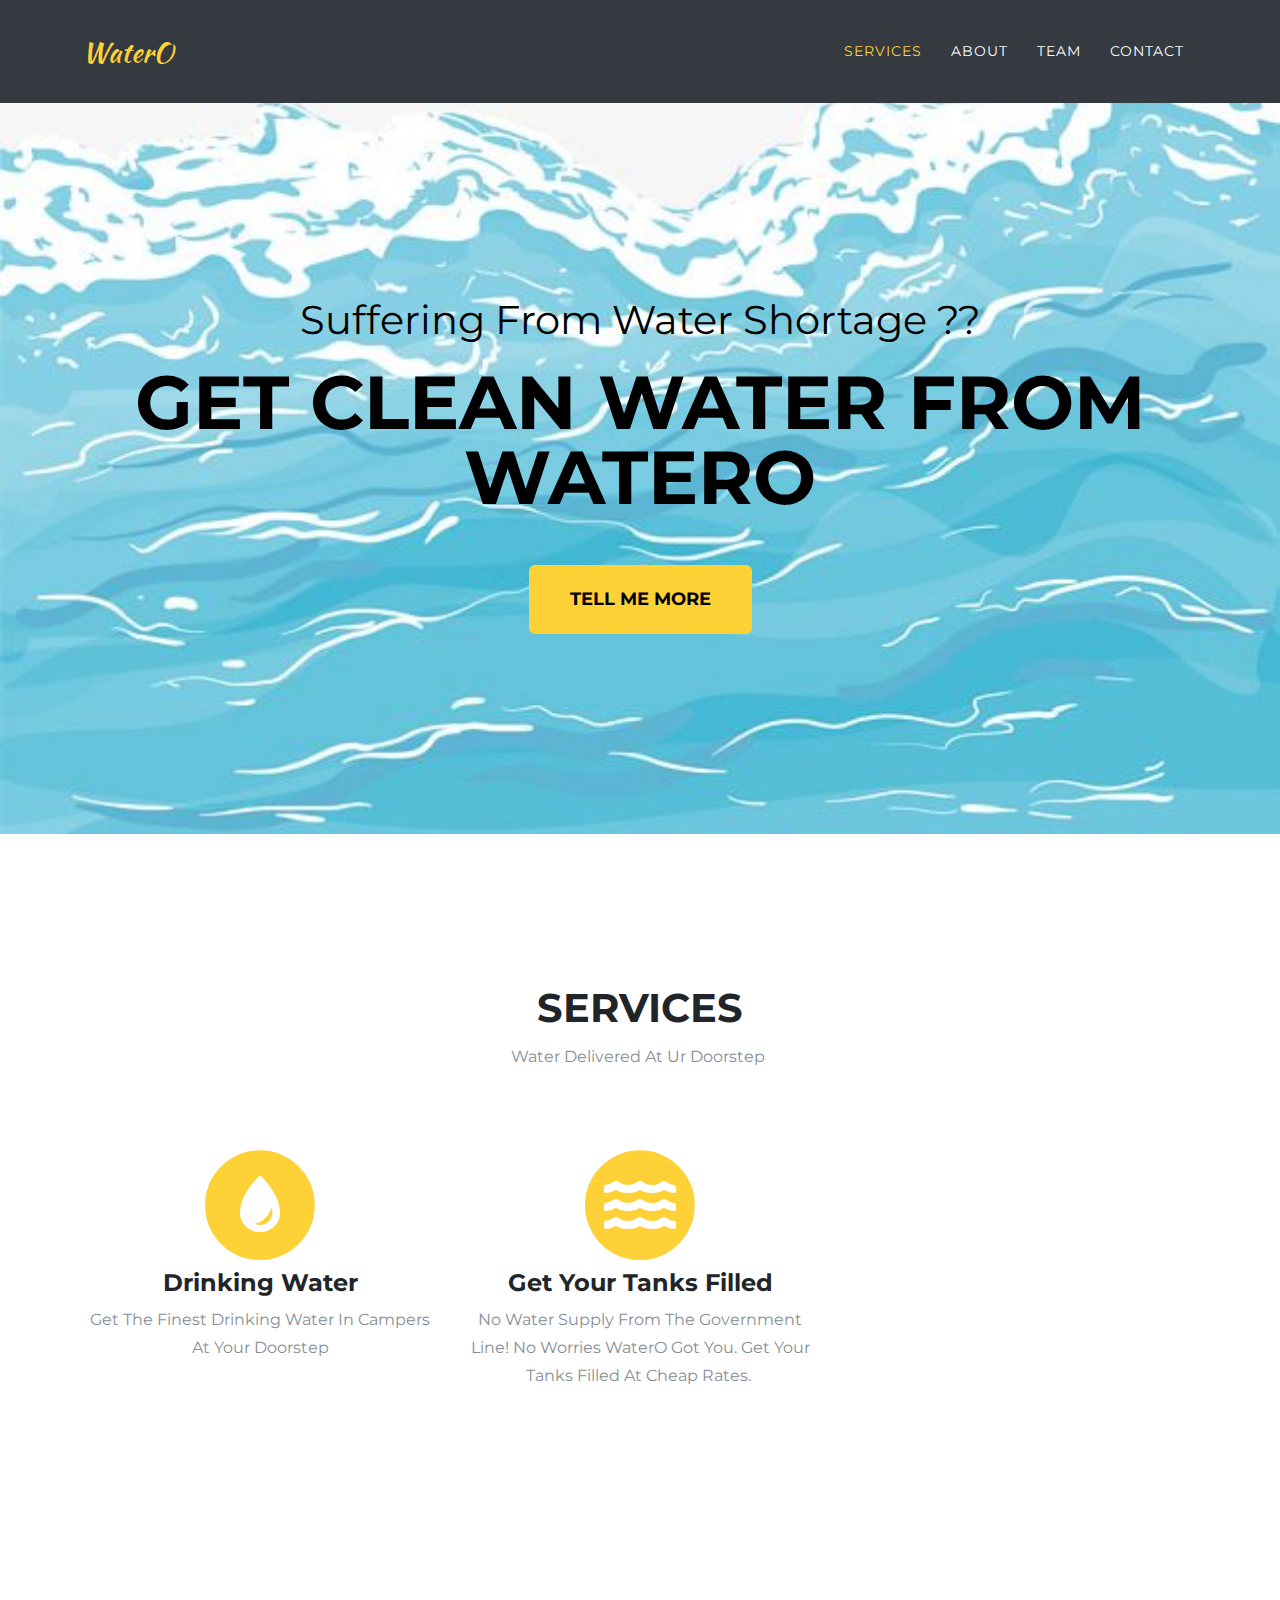
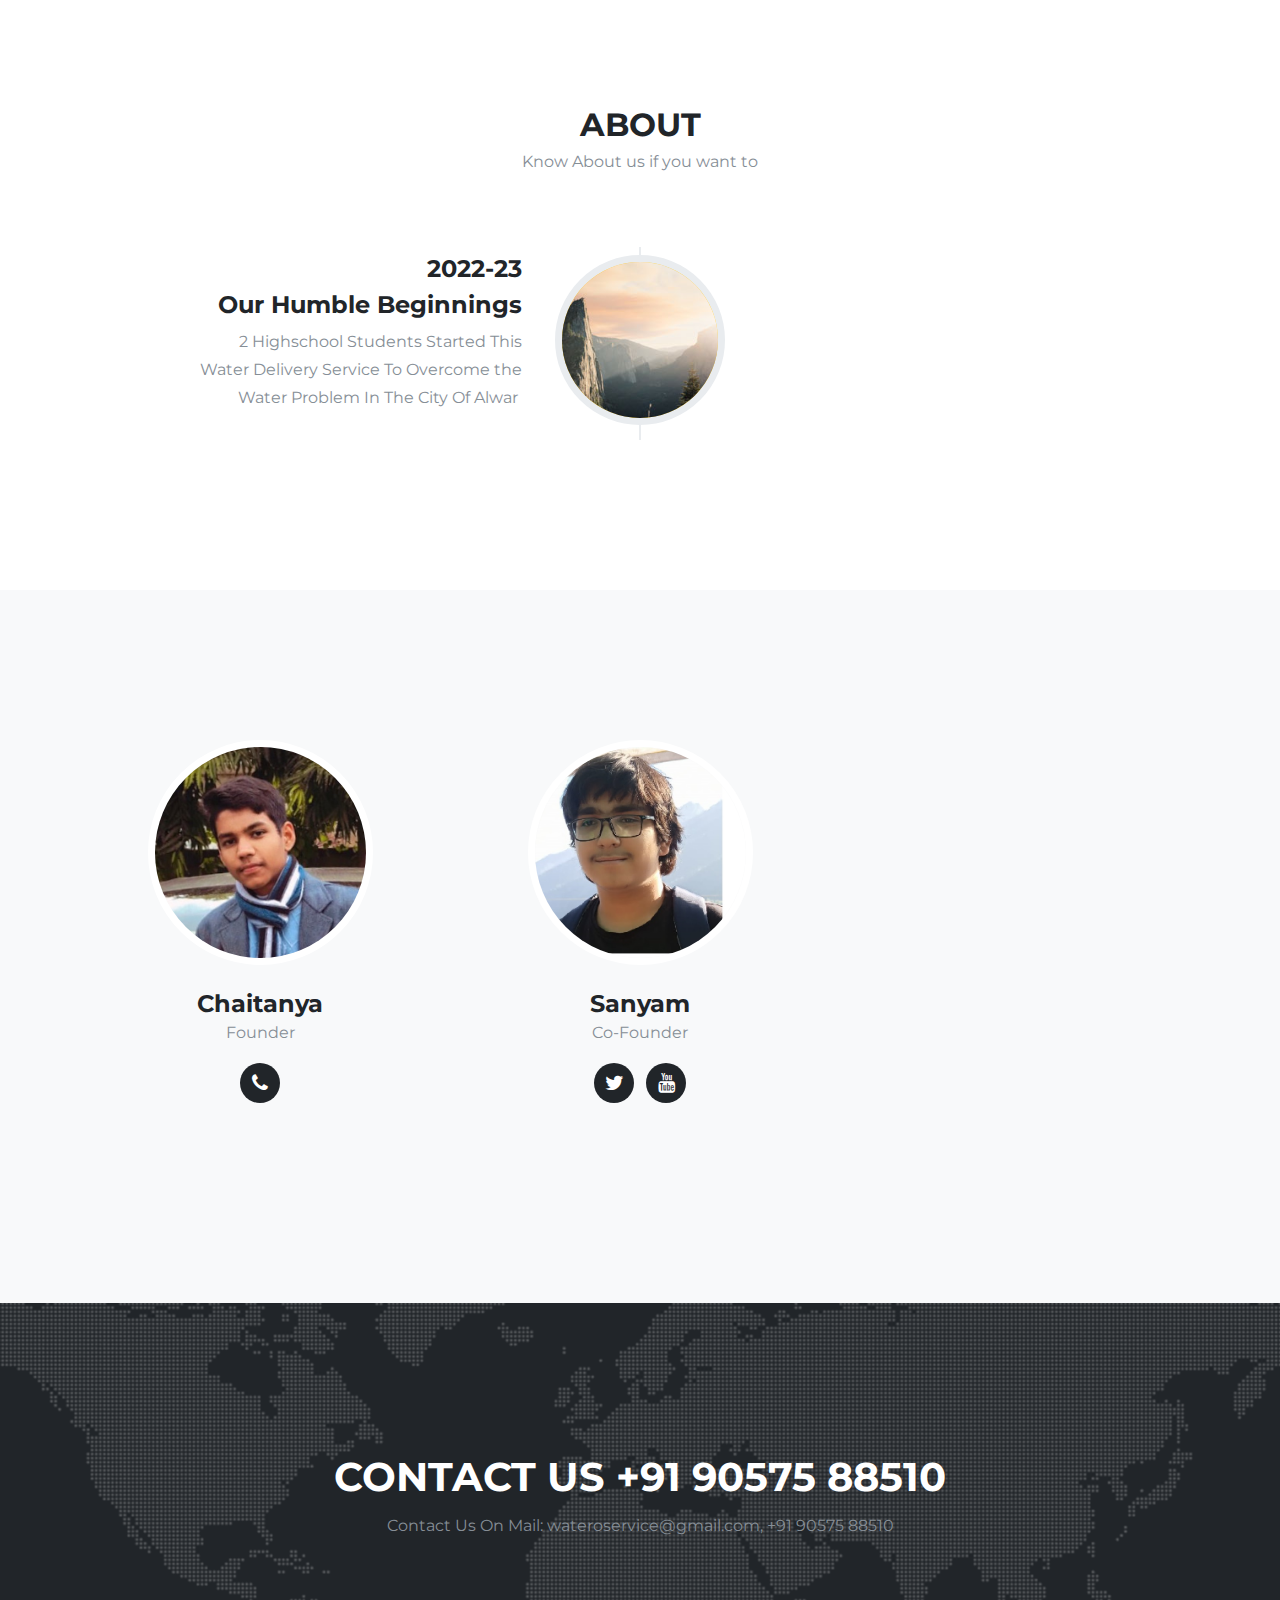
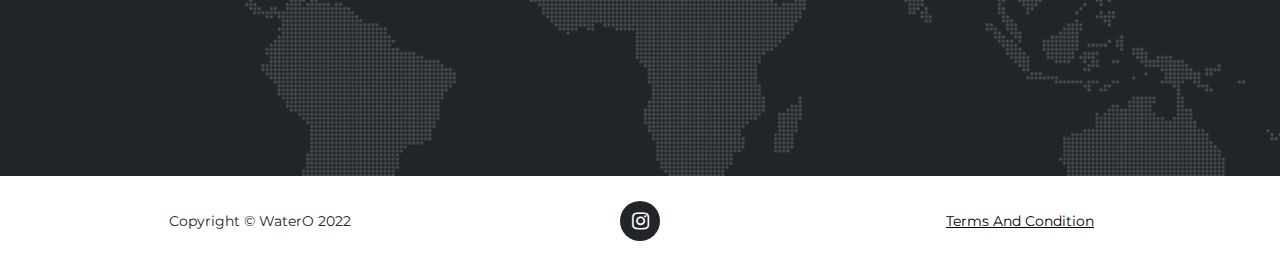
<file: index.html>
<!DOCTYPE html>
<html>

<head>
    <script async src="https://pagead2.googlesyndication.com/pagead/js/adsbygoogle.js?client=ca-pub-6436697639336368"
     crossorigin="anonymous"></script>
    <script async src="https://pagead2.googlesyndication.com/pagead/js/adsbygoogle.js?client=ca-pub-6436697639336368"
     crossorigin="anonymous"></script>
    <script async src="https://pagead2.googlesyndication.com/pagead/js/adsbygoogle.js?client=ca-pub-6436697639336368"
     crossorigin="anonymous"></script>
    <meta charset="utf-8">
    <meta name="keywords" content="water delivery in Alwar">
    <meta name="keywords" content="water, supply, delivery, alwar, cheap, clean water, water supply, watero.me, watero, water, Campers, clean Drinking Water, Drinking, Drinking Water, Clean, The Best Water Delivery Service, Buy The bestwater, supply, Buy The bestdelivery, Buy The bestalwar, Buy The bestcheap, Buy The bestclean water, Buy The best water supply, Buy The bestwatero.me,Buy The best watero, water, Buy The bestCampers, Buy The bestclean Drinking Water, Buy The bestDrinking, Buy The bestDrinking Water, Buy The bestClean, Buy The bestThe Best Water Delivery Service">
    <meta name="keywords" content="No water Supply in Alwar">
    <meta name="keywords" content="Clean Drinking Water In Alwar">
    <meta name="keywords" content="Water Campers In Alwar">
    <meta name="keywords" content="watero.me">
    <meta name="keywords" content="Water Delivery">
    <meta name="keywords" content="Cheap Water Delivery">
    <meta name="description" content="Get Cheap Water Supply In Alwar Cheap Water Delivery" />
	<meta property="og:locale" content="en_US" />
	<meta property="og:type" content="Delivery Services" />
	<meta property="og:title" content="Watero Water Delivery Services in Alwar Rajasthan." />
	<meta property="og:description" content="Cheap Water Supply In Alwar With WaterO. Get Your Tanks Filled At the Cheapest Rate. Get Clean Drinking Water. To order Call On +91 90575 88510 " />
	<meta property="og:site_name" content="WaterO" />
    <meta name="viewport" content="width=device-width, initial-scale=1.0, shrink-to-fit=no">
    <meta property="article:tag" content="Water Delivery and Supllier">
    
    <meta property="article:tag" content="Cheap Drinking Water">
    <title>Home - WaterO</title>
    <link rel="stylesheet" href="assets/bootstrap/css/bootstrap.min.css">
    <link rel="stylesheet" href="https://fonts.googleapis.com/css?family=Montserrat:400,700&amp;display=swap">
    <link rel="stylesheet" href="https://fonts.googleapis.com/css?family=Kaushan+Script&amp;display=swap">
    <link rel="stylesheet" href="assets/fonts/fontawesome-all.min.css">
    <link rel="stylesheet" href="assets/fonts/font-awesome.min.css">
    <link rel="stylesheet" href="assets/fonts/ionicons.min.css">
    <link rel="stylesheet" href="assets/fonts/fontawesome5-overrides.min.css">
    <link rel="icon" href="112.jpg" type="image/x-icon">
</head>

<body id="page-top" data-bs-spy="scroll" data-bs-target="#mainNav" data-bs-offset="54">
    <nav class="navbar navbar-dark navbar-expand-lg fixed-top bg-dark" id="mainNav">
        <div class="container"><a class="navbar-brand" href="#page-top">WaterO</a><button data-bs-toggle="collapse" data-bs-target="#navbarResponsive" class="navbar-toggler navbar-toggler-right" type="button" aria-controls="navbarResponsive" aria-expanded="false" aria-label="Toggle navigation"><i class="fa fa-bars"></i></button>
            <div class="collapse navbar-collapse" id="navbarResponsive">
                <ul class="navbar-nav ms-auto text-uppercase">
                    <li class="nav-item"><a class="nav-link" href="#services">Services</a></li>
                    <li class="nav-item"></li>
                    <li class="nav-item"><a class="nav-link" href="#about">About</a></li>
                    <li class="nav-item"><a class="nav-link" href="#team">Team</a></li>
                    <li class="nav-item"><a class="nav-link" href="#contact">Contact</a></li>
                </ul>
            </div>
        </div>
    </nav>
    <header class="masthead" style="background-image:url('assets/img/header-bg.jpg');">
        <div class="container">
            <div class="intro-text" style="color: rgb(0,0,0);">
                <div class="intro-lead-in"><span>Suffering From Water Shortage ??</span></div>
                <div class="intro-heading text-uppercase"><span>Get Clean Water from Watero</span></div><a style="color: rgb(0,0,0);" class="btn btn-primary btn-xl text-uppercase" role="button" href="#services">Tell mE more</a>
            </div>
        </div>
    </header>
    <section id="services">
        <div class="container">
            <div class="row">
                <div class="col-lg-12 text-center">
                    <h2 class="text-uppercase section-heading">Services</h2>
                    <h3 class="text-muted section-subheading">Water Delivered At Ur Doorstep&nbsp;</h3>
                </div>
            </div>
            <div class="row text-center">
                <div class="col-md-4 col-xxl-6"><span class="fa-stack fa-4x"><i class="fa fa-circle fa-stack-2x text-primary"></i><i class="icon ion-waterdrop fa-stack-1x fa-inverse"></i></span>
                    <h4 class="section-heading">Drinking Water</h4>
                    <p class="text-muted">Get The Finest Drinking Water In Campers At Your Doorstep</p>
                </div>
                <div class="col-md-4 col-xxl-5"><span class="fa-stack fa-4x"><i class="fa fa-circle fa-stack-2x text-primary"></i><i class="fas fa-water fa-stack-1x fa-inverse"></i></span>
                    <h4 class="section-heading">Get Your Tanks Filled</h4>
                    <p class="text-muted">No Water Supply From The Government Line! No Worries WaterO Got You. Get Your Tanks Filled At Cheap Rates.&nbsp;</p>
                </div>
            </div>
        </div>
    </section>
    <script async src="https://pagead2.googlesyndication.com/pagead/js/adsbygoogle.js?client=ca-pub-6436697639336368"
    crossorigin="anonymous"></script>
<!-- a -->
<ins class="adsbygoogle"
    style="display:block"
    data-ad-client="ca-pub-6436697639336368"
    data-ad-slot="8005894909"
    data-ad-format="auto"
    data-full-width-responsive="true"></ins>
<script>
    (adsbygoogle = window.adsbygoogle || []).push({});
</script>
    <section id="about">
        <div class="container">
            <div class="row">
                <div class="col-lg-12 text-center">
                    <h2 class="text-uppercase">About</h2>
                    <h3 class="text-muted section-subheading">Know About us if you want to</h3>
                </div>
            </div>
            <div class="row">
                <div class="col-lg-12">
                    <ul class="list-group timeline">
                        <li class="list-group-item">
                            <div class="timeline-image"><img class="rounded-circle img-fluid" src="assets/img/about/1.jpg"></div>
                            <div class="timeline-panel">
                                <div class="timeline-heading">
                                    <h4>2022-23</h4>
                                    <h4 class="subheading">Our Humble Beginnings</h4>
                                </div>
                                <div class="timeline-body">
                                    <p class="text-muted">2 Highschool Students Started This Water Delivery Service To Overcome the Water Problem In The City Of Alwar&nbsp;</p>
                                </div>
                            </div>
                        </li>
                    </ul>
                </div>
            </div>
        </div>
    </section>
    <section class="bg-light" id="team">
        <div class="container">
            <div class="row">
                <div class="col-sm-4 col-xxl-7">
                    <div class="team-member"><img class="rounded-circle mx-auto" src="assets/img/team/1.jpeg">
                        <h4>Chaitanya</h4>
                        <p class="text-muted">Founder</p>
                        <ul class="list-inline social-buttons">
                            <li class="list-inline-item"><a href="tel:+91 90575 88510"><i class="fa fa-phone"target="_blank"></i></a></li>
                        </ul>
                    </div>
                </div>
                <div class="col-sm-4 col-xxl-4">
                    <div class="team-member"><img class="rounded-circle mx-auto" src="assets/img/team/2.jpeg">
                        <h4>Sanyam</h4>
                        <p class="text-muted">Co-Founder</p>
                        <ul class="list-inline social-buttons">
                            <li class="list-inline-item"><a href="https://twitter.com/Sam_Man_28" target="_blank"><i class="fa fa-twitter" ></i></a></li>
                            <li class="list-inline-item"><a href="https://www.youtube.com/channel/UCrVraTlqlgbR3G3yHlmYl9A/" target="_blank"><i class="fa fa-youtube"></i></a></li>
                        </ul>
                    </div>
                </div>
            </div>
        </div>
    </section>
    <section id="contact" style="background-image:url('assets/img/map-image.png');">
        <div class="container">
            <div class="row">
                <div class="col-lg-12 text-center">
                    <h2 class="text-uppercase section-heading">Contact Us +91 90575 88510</h2>
                    <h3 class="text-muted section-subheading">Contact Us On Mail: wateroservice@gmail.com, +91 90575 88510</h3>
                </div>
            </div>
            <div class="row">
                <div class="col-lg-12">
                    <form id="contactForm" name="contactForm" novalidate="novalidate">
                        <div class="row">
                            <div class="col-md-6 col-xxl-6">
                                <div class="form-group mb-3"><small class="form-text text-danger help-block lead"></small></div>
                            </div>
                            <div class="w-100"></div>
                            <div class="col-lg-12 text-center">
                                <div id="success"></div>
                            </div>
                        </div>
                    </form>
                </div>
            </div>
        </div>
    </section>
    <footer>
        <div class="container">
            <div class="row">
                <div class="col-md-4"><span class="copyright">Copyright&nbsp;© WaterO 2022</span></div>
                <div class="col-md-4">
                    <ul class="list-inline social-buttons">
                        <li class="list-inline-item"><a href="https://www.instagram.com/watero93/" target="_blank" ><i class="fa fa-instagram"></i></a></li>
                    </ul>
                </div>
                <div id="term" class="col-md-4">
                    <ul id="term" class="list-inline quicklinks">
                        <li class="list-inline-item" id="term" style="color: rgb(0,0,0);" ><a  style="color: rgb(0,0,0);" href="terms.html">Terms And Condition</a style="color: rgb(0,0,0);"></li>
                    </ul>
                </div>
            </div>
        </div>
    </footer>
    <div class="modal fade text-center portfolio-modal" role="dialog" tabindex="-1" id="portfolioModal1">
        <div class="modal-dialog modal-lg" role="document">
            <div class="modal-content">
                <div class="container">
                    <div class="row">
                        <div class="col-lg-8 mx-auto">
                            <div class="modal-body">
                                <h2 class="text-uppercase">Project Name</h2>
                                <p class="text-muted item-intro">Lorem ipsum dolor sit amet consectetur.</p><img class="img-fluid d-block mx-auto" src="assets/img/portfolio/1-full.jpg">
                                <p>Use this area to describe your project. Lorem ipsum dolor sit amet, consectetur adipisicing elit. Est blanditiis dolorem culpa incidunt minus dignissimos deserunt repellat aperiam quasi sunt officia expedita beatae cupiditate, maiores repudiandae, nostrum, reiciendis facere nemo!</p>
                                <ul class="list-unstyled">
                                    <li>Date: January 2017</li>
                                    <li>Client: Threads</li>
                                    <li>Category: Illustration</li>
                                </ul><button class="btn btn-primary" type="button" data-bs-dismiss="modal"><i class="fa fa-times"></i><span>&nbsp;Close Project</span></button>
                            </div>
                        </div>
                    </div>
                </div>
            </div>
        </div>
    </div>
    <div class="modal fade text-center portfolio-modal" role="dialog" tabindex="-1" id="portfolioModal2">
        <div class="modal-dialog modal-lg" role="document">
            <div class="modal-content">
                <div class="container">
                    <div class="row">
                        <div class="col-lg-8 mx-auto">
                            <div class="modal-body">
                                <h2 class="text-uppercase">Project Name</h2>
                                <p class="text-muted item-intro">Lorem ipsum dolor sit amet consectetur.</p><img class="img-fluid d-block mx-auto" src="assets/img/portfolio/2-full.jpg">
                                <p>Use this area to describe your project. Lorem ipsum dolor sit amet, consectetur adipisicing elit. Est blanditiis dolorem culpa incidunt minus dignissimos deserunt repellat aperiam quasi sunt officia expedita beatae cupiditate, maiores repudiandae, nostrum, reiciendis facere nemo!</p>
                                <ul class="list-unstyled">
                                    <li>Date: January 2017</li>
                                    <li>Client: Threads</li>
                                    <li>Category: Illustration</li>
                                </ul><button class="btn btn-primary" type="button" data-bs-dismiss="modal"><i class="fa fa-times"></i><span>&nbsp;Close Project</span></button>
                            </div>
                        </div>
                    </div>
                </div>
            </div>
        </div>
    </div>
    <div class="modal fade text-center portfolio-modal" role="dialog" tabindex="-1" id="portfolioModal3">
        <div class="modal-dialog modal-lg" role="document">
            <div class="modal-content">
                <div class="container">
                    <div class="row">
                        <div class="col-lg-8 mx-auto">
                            <div class="modal-body">
                                <h2 class="text-uppercase">Project Name</h2>
                                <p class="text-muted item-intro">Lorem ipsum dolor sit amet consectetur.</p><img class="img-fluid d-block mx-auto" src="assets/img/portfolio/3-full.jpg">
                                <p>Use this area to describe your project. Lorem ipsum dolor sit amet, consectetur adipisicing elit. Est blanditiis dolorem culpa incidunt minus dignissimos deserunt repellat aperiam quasi sunt officia expedita beatae cupiditate, maiores repudiandae, nostrum, reiciendis facere nemo!</p>
                                <ul class="list-unstyled">
                                    <li>Date: January 2017</li>
                                    <li>Client: Threads</li>
                                    <li>Category: Illustration</li>
                                </ul><button class="btn btn-primary" type="button" data-bs-dismiss="modal"><i class="fa fa-times"></i><span>&nbsp;Close Project</span></button>
                            </div>
                        </div>
                    </div>
                </div>
            </div>
        </div>
    </div>
    <div class="modal fade text-center portfolio-modal" role="dialog" tabindex="-1" id="portfolioModal4">
        <div class="modal-dialog modal-lg" role="document">
            <div class="modal-content">
                <div class="container">
                    <div class="row">
                        <div class="col-lg-8 mx-auto">
                            <div class="modal-body">
                                <h2 class="text-uppercase">Project Name</h2>
                                <p class="text-muted item-intro">Lorem ipsum dolor sit amet consectetur.</p><img class="img-fluid d-block mx-auto" src="assets/img/portfolio/4-full.jpg">
                                <p>Use this area to describe your project. Lorem ipsum dolor sit amet, consectetur adipisicing elit. Est blanditiis dolorem culpa incidunt minus dignissimos deserunt repellat aperiam quasi sunt officia expedita beatae cupiditate, maiores repudiandae, nostrum, reiciendis facere nemo!</p>
                                <ul class="list-unstyled">
                                    <li>Date: January 2017</li>
                                    <li>Client: Threads</li>
                                    <li>Category: Illustration</li>
                                </ul><button class="btn btn-primary" type="button" data-bs-dismiss="modal"><i class="fa fa-times"></i><span>&nbsp;Close Project</span></button>
                            </div>
                        </div>
                    </div>
                </div>
            </div>
        </div>
    </div>
    <div class="modal fade text-center portfolio-modal" role="dialog" tabindex="-1" id="portfolioModal5">
        <div class="modal-dialog modal-lg" role="document">
            <div class="modal-content">
                <div class="container">
                    <div class="row">
                        <div class="col-lg-8 mx-auto">
                            <div class="modal-body">
                                <h2 class="text-uppercase">Project Name</h2>
                                <p class="text-muted item-intro">Lorem ipsum dolor sit amet consectetur.</p><img class="img-fluid d-block mx-auto" src="assets/img/portfolio/5-full.jpg">
                                <p>Use this area to describe your project. Lorem ipsum dolor sit amet, consectetur adipisicing elit. Est blanditiis dolorem culpa incidunt minus dignissimos deserunt repellat aperiam quasi sunt officia expedita beatae cupiditate, maiores repudiandae, nostrum, reiciendis facere nemo!</p>
                                <ul class="list-unstyled">
                                    <li>Date: January 2017</li>
                                    <li>Client: Threads</li>
                                    <li>Category: Illustration</li>
                                </ul><button class="btn btn-primary" type="button" data-bs-dismiss="modal"><i class="fa fa-times"></i><span>&nbsp;Close Project</span></button>
                            </div>
                        </div>
                    </div>
                </div>
            </div>
        </div>
    </div>
    <div class="modal fade text-center portfolio-modal" role="dialog" tabindex="-1" id="portfolioModal6">
        <div class="modal-dialog modal-lg" role="document">
            <div class="modal-content">
                <div class="container">
                    <div class="row">
                        <div class="col-lg-8 mx-auto">
                            <div class="modal-body">
                                <h2 class="text-uppercase">Project Name</h2>
                                <p class="text-muted item-intro">Lorem ipsum dolor sit amet consectetur.</p><img class="img-fluid d-block mx-auto" src="assets/img/portfolio/6-full.jpg">
                                <p>Use this area to describe your project. Lorem ipsum dolor sit amet, consectetur adipisicing elit. Est blanditiis dolorem culpa incidunt minus dignissimos deserunt repellat aperiam quasi sunt officia expedita beatae cupiditate, maiores repudiandae, nostrum, reiciendis facere nemo!</p>
                                <ul class="list-unstyled">
                                    <li>Date: January 2017</li>
                                    <li>Client: Threads</li>
                                    <li>Category: Illustration</li>
                                </ul><button class="btn btn-primary" type="button" data-bs-dismiss="modal"><i class="fa fa-times"></i><span>&nbsp;Close Project</span></button>
                            </div>
                        </div>
                    </div>
                </div>
            </div>
        </div>
    </div>
    <script async src="https://pagead2.googlesyndication.com/pagead/js/adsbygoogle.js?client=ca-pub-6436697639336368"
     crossorigin="anonymous"></script>
    <script async src="https://pagead2.googlesyndication.com/pagead/js/adsbygoogle.js?client=ca-pub-6436697639336368"
     crossorigin="anonymous"></script>
    <script async src="https://pagead2.googlesyndication.com/pagead/js/adsbygoogle.js?client=ca-pub-6436697639336368"
     crossorigin="anonymous"></script>
    <script src="assets/bootstrap/js/bootstrap.min.js"></script>
    <script src="assets/js/agency.js"></script>
    <script async src="https://pagead2.googlesyndication.com/pagead/js/adsbygoogle.js?client=ca-pub-6436697639336368"
     crossorigin="anonymous"></script>
    <script async src="https://pagead2.googlesyndication.com/pagead/js/adsbygoogle.js?client=ca-pub-6436697639336368"
     crossorigin="anonymous"></script>
    <script async src="https://pagead2.googlesyndication.com/pagead/js/adsbygoogle.js?client=ca-pub-6436697639336368"
     crossorigin="anonymous"></script>
</body>

</html>
</file>
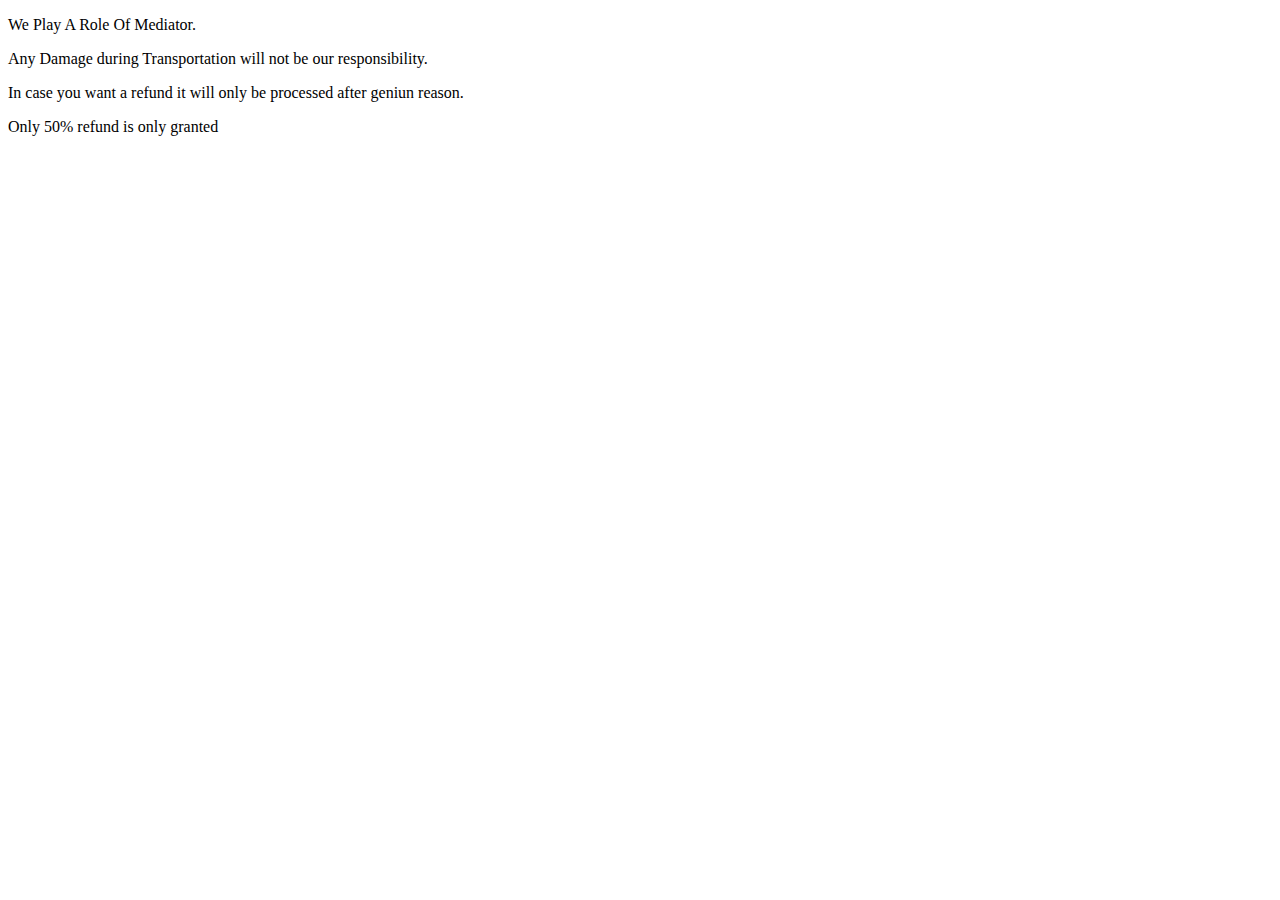
<file: terms.html>
<!DOCTYPE html>
<html lang="en">
<head>
    <script async src="https://pagead2.googlesyndication.com/pagead/js/adsbygoogle.js?client=ca-pub-6436697639336368"
     crossorigin="anonymous"></script>
    <script async src="https://pagead2.googlesyndication.com/pagead/js/adsbygoogle.js?client=ca-pub-6436697639336368"
     crossorigin="anonymous"></script>
    <meta charset="UTF-8">
    <meta http-equiv="X-UA-Compatible" content="IE=edge">
    <meta name="viewport" content="width=device-width, initial-scale=1.0">
    <title>Terms And Condition</title>
</head>
<body>
    <p>We Play A Role Of Mediator.</p>
    <p>Any Damage during Transportation will not be our responsibility.</p>
    <p>In case you want a refund it will only be processed after geniun reason.</p>
    <p>Only 50% refund is only granted </p>
    <script async src="https://pagead2.googlesyndication.com/pagead/js/adsbygoogle.js?client=ca-pub-6436697639336368"
     crossorigin="anonymous"></script>
</body>
    <script async src="https://pagead2.googlesyndication.com/pagead/js/adsbygoogle.js?client=ca-pub-6436697639336368"
     crossorigin="anonymous"></script>
    <script async src="https://pagead2.googlesyndication.com/pagead/js/adsbygoogle.js?client=ca-pub-6436697639336368"
     crossorigin="anonymous"></script>
</html>
</file>
<file: assets/fonts/fontawesome5-overrides.min.css>
.fab.fa-bitcoin:before{content:"\f379"}.far.fa-calendar:before,.fas.fa-calendar:before{content:"\f133"}.far.fa-clipboard:before,.fas.fa-clipboard:before{content:"\f328"}.fab.fa-facebook-f:before{content:"\f39e"}.fab.fa-google-plus:before{content:"\f2b3"}.fas.fa-hotel:before{content:"\f594"}.fab.fa-linkedin:before{content:"\f08c"}.fas.fa-reply:before{content:"\f3e5"}.fas.fa-thermometer:before{content:"\f491"}.fab.fa-vimeo:before{content:"\f40a"}.far.fa-window-close:before,.fas.fa-window-close:before{content:"\f410"}.fab.fa-youtube-square:before{content:"\f431"}
</file>
